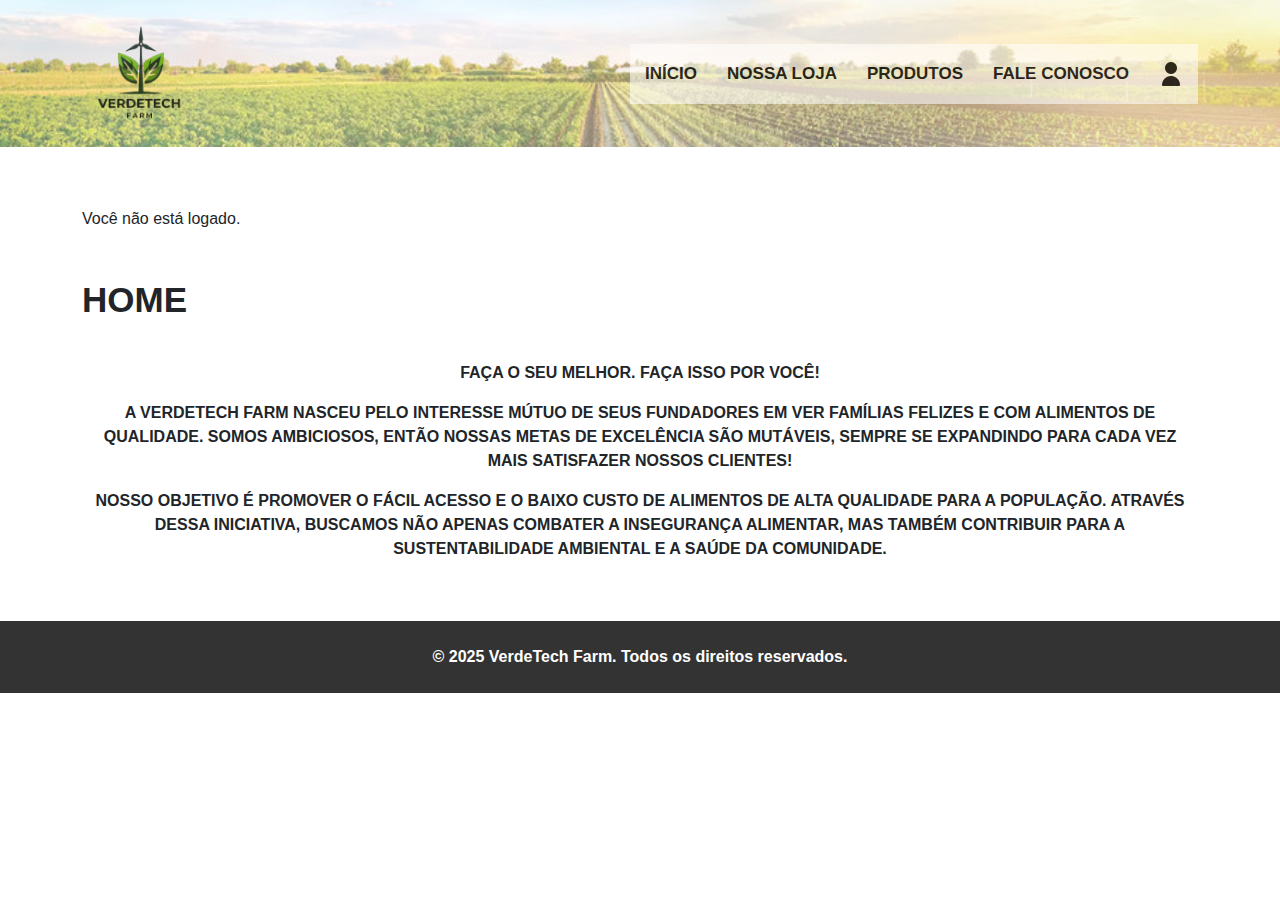
<file: pages/index.html>
<!DOCTYPE html>
<html lang="pt-br">
<head>
    <meta charset="UTF-8">
    <link href="../src/css/bootstrap.min.css" rel="stylesheet">
    <script src="../src/js/bootstrap.bundle.min.js"></script>
    <link rel="stylesheet" href="../src/css/style.css">

    <title>VerdeTech Farm - Home</title>
    <link rel="icon" href="../src/img/logo.ico" type="image/x-icon">
</head>
<body>
    <header>
        <div id="header"></div> <!-- Inclui o header através do JavaScript -->
    </header> 

    <main>
        <section class="container">
            <div class="d-flex align-items-center mb-5">
                <p class="mr-2 mb-0" id="nomeUsuario"></p>
                <button id="logout" class="btn-logout" style="display: none;">Sair</button>       
            </div>
            <h1>HOME</h1>
            <div class="text-center">
                <p>
                    <b>
                        Faça o seu melhor. Faça isso por você!
                    </b>
                </p>
                <p>
                    <b>
                        A VerdeTech Farm nasceu pelo interesse mútuo de seus fundadores em ver famílias felizes e com alimentos de qualidade. somos ambiciosos, então nossas metas de excelência são mutáveis, sempre se expandindo para cada vez mais satisfazer nossos clientes!
                    </b>
                </p>
                <p>
                    <b>
                        Nosso objetivo é promover o fácil acesso e o baixo custo de alimentos de alta qualidade para a população. através dessa iniciativa, buscamos não apenas combater a insegurança alimentar, mas também contribuir para a sustentabilidade ambiental e a saúde da comunidade.
                    </b>
                </p>
            </div>
        </section>
    </main>

    <footer>
        <div id="footer"></div> <!-- Inclui o footer através do JavaScript -->
    </footer>

    <script>
        document.addEventListener('DOMContentLoaded', () => {
            const nomeUsuario = document.getElementById('nomeUsuario');
            const logoutBtn = document.getElementById('logout');

            // Verifica se existe um usuário logado no sessionStorage
            const usuarioLogado = JSON.parse(sessionStorage.getItem('usuarioLogado'));

            if (usuarioLogado) {
                // Se o usuário estiver logado, exibe o nome e o botão de logout
                nomeUsuario.textContent = `Bem-vindo(a), ${usuarioLogado.nome}!`;
                logoutBtn.style.display = 'block'; // Torna o botão de logout visível
            } else {
                // Se não houver usuário logado, o botão não aparece
                nomeUsuario.textContent = 'Você não está logado.';
                logoutBtn.style.display = 'none'; // Oculta o botão de logout
            }
            
            // Adiciona a funcionalidade de logout
            logoutBtn.addEventListener('click', () => {
                sessionStorage.removeItem('usuarioLogado'); // Remove o usuário da sessão
                alert('Você saiu da sua conta.');
                window.location.href = 'login.html'; // Redireciona para a página de login
            });
        });
    </script>

    <script src="../src/js/include.js"></script>
</body>

</html>
</file>
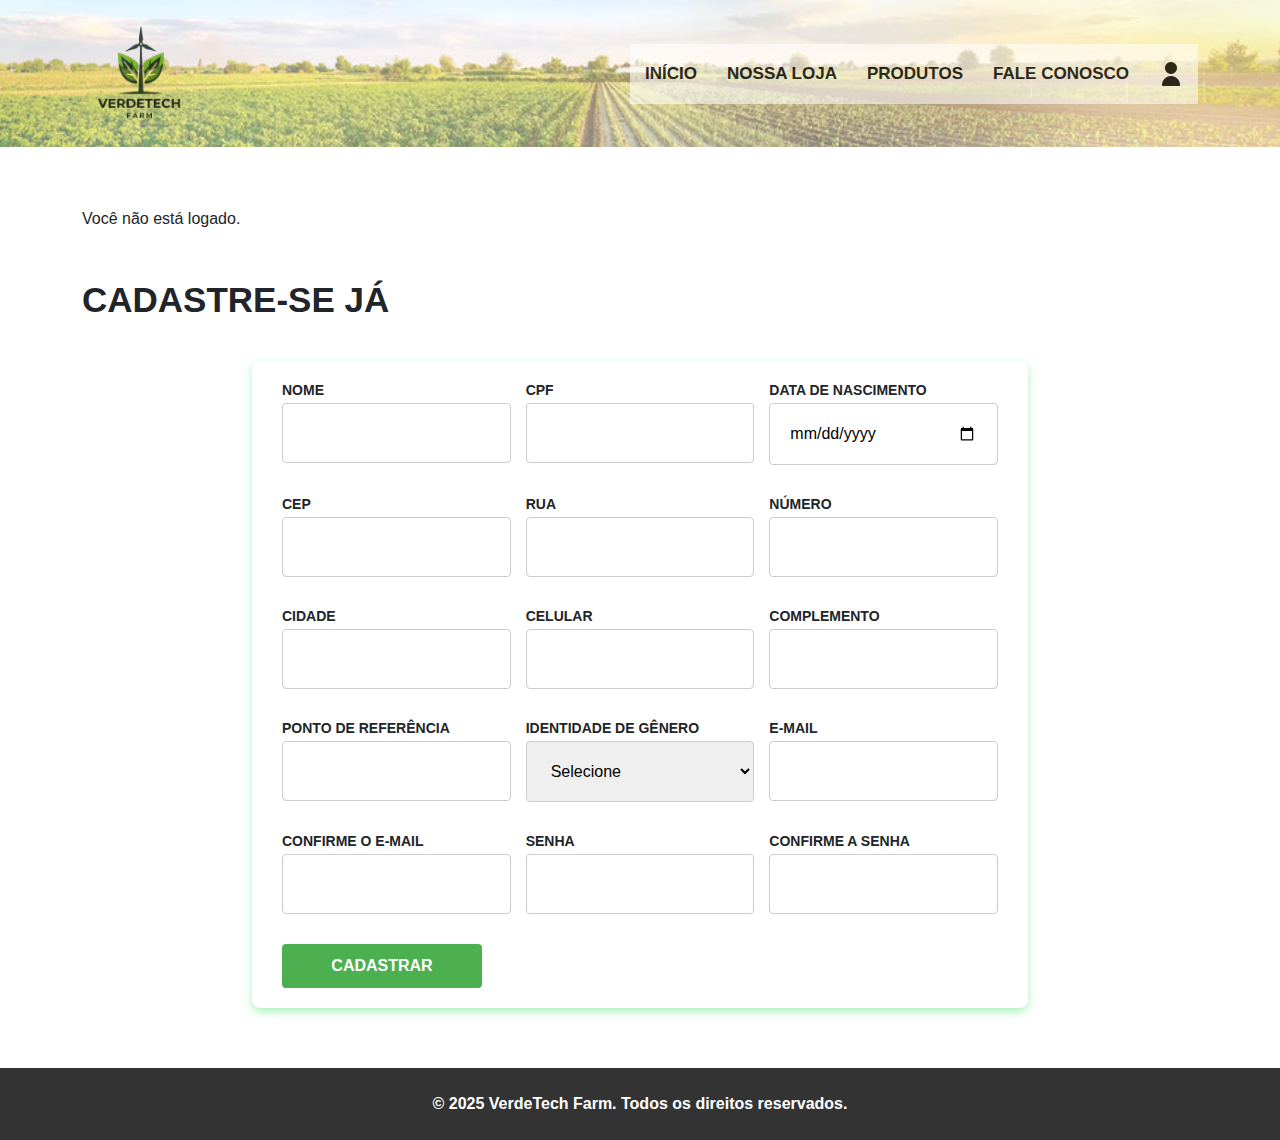
<file: pages/cadastro.html>
<!DOCTYPE html>
<html lang="pt-br">
<head>
    <meta charset="UTF-8">
    <link href="../src/css/bootstrap.min.css" rel="stylesheet">
    <script src="../src/js/bootstrap.bundle.min.js"></script>
    <link rel="stylesheet" href="../src/css/style.css">

    <title>VerdeTech Farm - Cadastro</title>
    <link rel="icon" href="../src/img/logo.ico" type="image/x-icon">
</head>
<body>
    <header>
        <div id="header"></div> <!-- Inclui o header através do JavaScript -->
    </header> 

    <main>
        <section class="container">
            <div class="d-flex align-items-center mb-5">
                <p class="mr-2 mb-0" id="nomeUsuario"></p>
                <button id="logout" class="btn-logout">Sair</button>
            </div>

            <h2>
                CADASTRE-SE JÁ
            </h2>
            <div class="cadastro container justify-content-center">
                <form action="/cadastro" method="POST">
                    <div class="form-group">
                        <label for="nome">NOME</label>
                        <input type="text" id="nome" name="nome" required>
                    </div>
                    <div class="form-group">
                        <label for="cpf">CPF</label>
                        <input type="text" id="cpf" name="cpf" required>
                    </div>
                    <div class="form-group">
                        <label for="data_nascimento">DATA DE NASCIMENTO</label>
                        <input type="date" id="data_nascimento" name="data_nascimento" required>
                    </div>
                    <div class="form-group">
                        <label for="cep">CEP</label>
                        <input type="text" id="cep" name="cep" required>
                    </div>
                    <div class="form-group">
                        <label for="rua">RUA</label>
                        <input type="text" id="rua" name="rua" required>
                    </div>
                    <div class="form-group">
                        <label for="numero">NÚMERO</label>
                        <input type="text" id="numero" name="numero" required>
                    </div>
                    <div class="form-group">
                        <label for="cidade">CIDADE</label>
                        <input type="text" id="cidade" name="cidade" required>
                    </div>
                    <div class="form-group">
                        <label for="celular">CELULAR</label>
                        <input type="text" id="celular" name="celular" required>
                    </div>
                    <div class="form-group">
                        <label for="complemento">COMPLEMENTO</label>
                        <input type="text" id="complemento" name="complemento">
                    </div>
                    <div class="form-group">
                        <label for="ponto_referencia">PONTO DE REFERÊNCIA</label>
                        <input type="text" id="ponto_referencia" name="ponto_referencia">
                    </div>
                    <div class="form-group">
                        <label for="genero">IDENTIDADE DE GÊNERO</label>
                        <select id="genero" name="genero" required>
                            <option value="">Selecione</option>
                            <option value="masculino">Masculino</option>
                            <option value="feminino">Feminino</option>
                            <option value="nao-binario">Não-binário</option>
                            <option value="outro">Outro</option>
                            <option value="prefiro-nao-dizer">Prefiro não dizer</option>
                        </select>
                    </div>
                    <div class="form-group">
                        <label for="email">E-MAIL</label>
                        <input type="email" id="email" name="email" required>
                    </div>
                    <div class="form-group">
                        <label for="confirme_email">CONFIRME O E-MAIL</label>
                        <input type="email" id="confirme_email" name="confirme_email" required>
                    </div>
                    <div class="form-group">
                        <label for="senha">SENHA</label>
                        <input type="password" id="senha" name="senha" required>
                    </div>
                    <div class="form-group">
                        <label for="confirme_senha">CONFIRME A SENHA</label>
                        <input type="password" id="confirme_senha" name="confirme_senha" required>
                    </div>      
                        <button class="btn" type="submit">
                            <b>CADASTRAR</b>
                        </button>
                    </div>
                </form>
            </div>
        </section>
    </main>

    <footer>
        <div id="footer"></div> <!-- Inclui o footer através do JavaScript -->
    </footer>
    
    <script>
        document.addEventListener('DOMContentLoaded', () => {
        const form = document.querySelector('form');

        function validarCadastro() {
            const email = document.getElementById('email').value.trim();
            const confirmeEmail = document.getElementById('confirme_email').value.trim();
            const senha = document.getElementById('senha').value.trim();
            const confirmeSenha = document.getElementById('confirme_senha').value.trim();

            if (email !== confirmeEmail) {
                alert('Os e-mails não coincidem.');
                return false;
            }

            if (senha !== confirmeSenha) {
                alert('As senhas não coincidem.');
                return false;
            }

            return true;
        }

        function salvarCadastro() {
            const nome = document.getElementById('nome').value.trim();
            const cpf = document.getElementById('cpf').value.trim();
            const dataNascimento = document.getElementById('data_nascimento').value;
            const cep = document.getElementById('cep').value.trim();
            const rua = document.getElementById('rua').value.trim();
            const numero = document.getElementById('numero').value.trim();
            const cidade = document.getElementById('cidade').value.trim();
            const celular = document.getElementById('celular').value.trim();
            const complemento = document.getElementById('complemento').value.trim();
            const pontoReferencia = document.getElementById('ponto_referencia').value.trim();
            const genero = document.getElementById('genero').value;
            const email = document.getElementById('email').value.trim();
            const senha = document.getElementById('senha').value.trim();

            const usuario = {
                nome,
                cpf,
                dataNascimento,
                cep,
                rua,
                numero,
                cidade,
                celular,
                complemento,
                pontoReferencia,
                genero,
                email,
                senha, // Adiciona a senha para autenticação
            };

            // Verificar se o CPF ou e-mail já está cadastrado
            const usuarios = JSON.parse(sessionStorage.getItem('usuarios')) || [];
            if (usuarios.some(u => u.cpf === cpf)) {
                alert('Este CPF já está cadastrado.');
                return false;
            }
            if (usuarios.some(u => u.email === email)) {
                alert('Este e-mail já está cadastrado.');
                return false;
            }

            // Salvar novo usuário
            usuarios.push(usuario);
            sessionStorage.setItem('usuarios', JSON.stringify(usuarios));
            alert('Cadastro realizado com sucesso!');
            return true;
        }

        form.addEventListener('submit', (event) => {
            event.preventDefault();

            if (validarCadastro()) {
                if (salvarCadastro()) {
                    form.reset();
                    window.location.href = 'login.html';
                }
            }
        });
    });

    document.addEventListener('DOMContentLoaded', () => {
        const nomeUsuario = document.getElementById('nomeUsuario');
        const logoutBtn = document.getElementById('logout');

        // Verifica se existe um usuário logado no sessionStorage
        const usuarioLogado = JSON.parse(sessionStorage.getItem('usuarioLogado'));

        if (usuarioLogado) {
            // Se o usuário estiver logado, exibe o nome e o botão de logout
            nomeUsuario.textContent = `Bem-vindo(a), ${usuarioLogado.nome}!`;
            logoutBtn.style.display = 'block'; // Torna o botão de logout visível
        } else {
            // Se não houver usuário logado, o botão não aparece
            nomeUsuario.textContent = 'Você não está logado.';
            logoutBtn.style.display = 'none'; // Oculta o botão de logout
        }
        
        // Adiciona a funcionalidade de logout
        logoutBtn.addEventListener('click', () => {
            sessionStorage.removeItem('usuarioLogado'); // Remove o usuário da sessão
            alert('Você saiu da sua conta.');
            window.location.href = 'login.html'; // Redireciona para a página de login
        });
    });

    </script>

    <script src="../src/js/include.js"></script>    
</body>
</html>
</file>
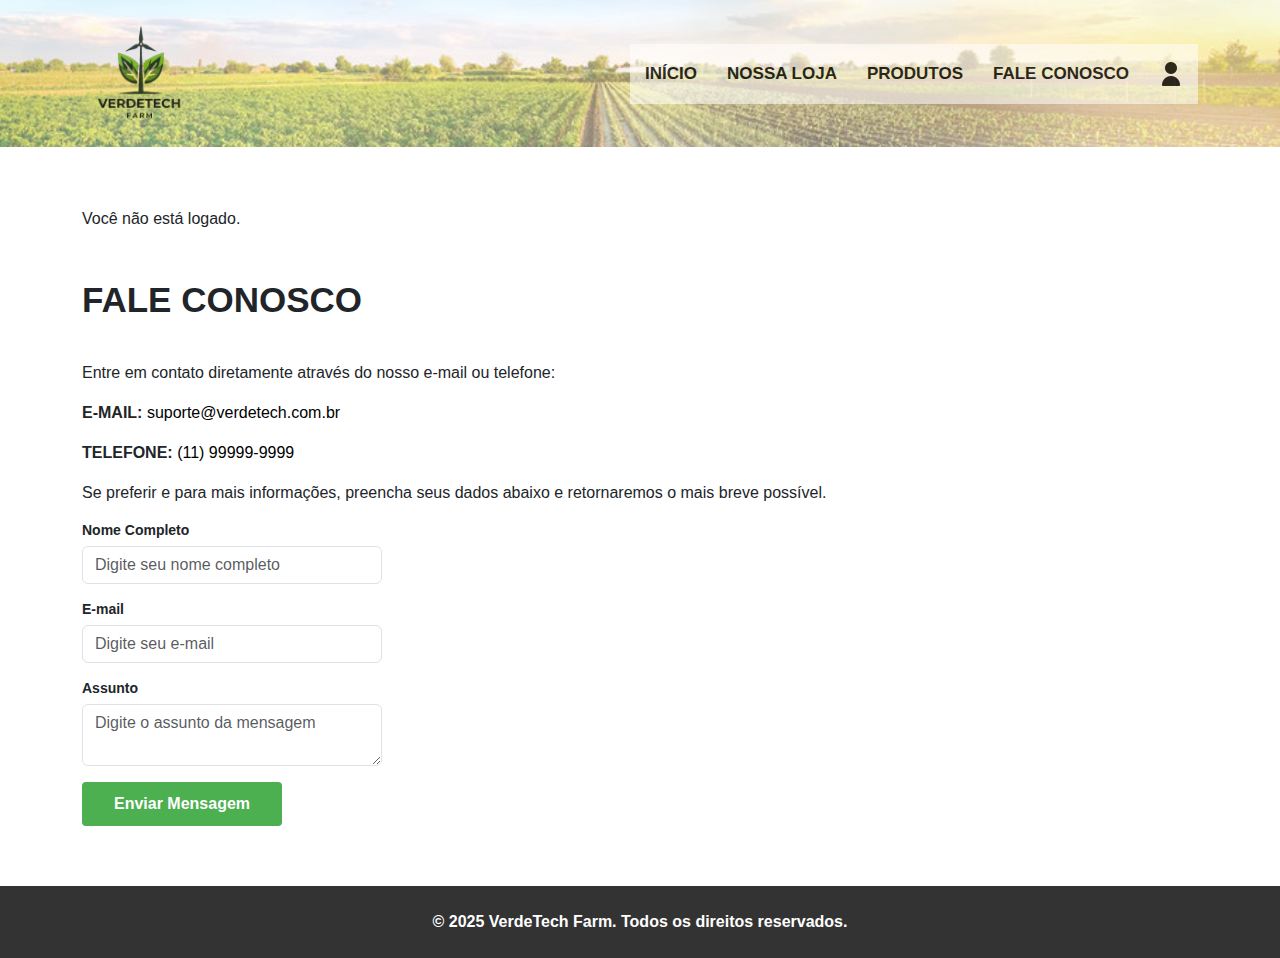
<file: pages/contato.html>
<!DOCTYPE html>
<html lang="pt-br">
<head>
    <meta charset="UTF-8" />
    <link href="../src/css/bootstrap.min.css" rel="stylesheet" />
    <script src="../src/js/bootstrap.bundle.min.js"></script>
    <link rel="stylesheet" href="../src/css/style.css" />

    <title>VerdeTech Farm - Contato</title>
    <link rel="icon" href="../src/img/logo.ico" type="image/x-icon" />
</head>
<body>
    <header>
        <div id="header"></div>
    </header>

    <main>
        <section>
            <div class="container">
                <div class="d-flex align-items-center mb-5">
                    <p class="mr-2 mb-0" id="nomeUsuario"></p>
                    <button id="logout" class="btn-logout">Sair</button>
                </div>

                <h2>FALE CONOSCO</h2>

                <p>
                    Entre em contato diretamente através do nosso e-mail ou telefone:
                </p>
                <p>
                    <b>E-mail:</b>
                    <a href="mailto:suporte@verdetech.com.br" target="_blank">suporte@verdetech.com.br</a>
                </p>
                <p>
                    <b>Telefone:</b> <a href="tel:+5511999999999">(11) 99999-9999</a>
                </p>
                <p>
                    Se preferir e para mais informações, preencha seus dados abaixo e retornaremos o mais breve possível. 
                </p>
                <!-- Alerta de sucesso oculto -->
                <div id="sucesso-alerta" class="alert alert-success d-none" role="alert">
                    Mensagem preenchida com sucesso!
                </div>

                <form class="contato-form">
                    <div class="mb-3">
                        <label for="nome" class="form-label">Nome Completo</label>
                        <input type="text" class="form-control" id="nome" placeholder="Digite seu nome completo" required>
                    </div>

                    <div class="mb-3">
                        <label for="email" class="form-label">E-mail</label>
                        <input type="email" class="form-control" id="email" placeholder="Digite seu e-mail" required>
                    </div>

                    <div class="mb-3">
                        <label for="assunto" class="form-label">Assunto</label>
                        <textarea class="form-control" id="assunto" placeholder="Digite o assunto da mensagem" required></textarea>
                    </div>
                    <button type="submit" class="btn btn-success">Enviar Mensagem</button>
                </form>

            </div>
        </section>
    </main>

    <footer>
        <div id="footer"></div>
    </footer>

    <script>
        document.addEventListener("DOMContentLoaded", () => {
            const nomeUsuario = document.getElementById("nomeUsuario");
            const logoutBtn = document.getElementById("logout");

            // Verifica se há usuário logado na sessão
            const usuarioLogado = JSON.parse(sessionStorage.getItem("usuarioLogado"));

            if (usuarioLogado) {
                nomeUsuario.textContent = `Bem-vindo(a), ${usuarioLogado.nome}!`;
                logoutBtn.style.display = "block";
            } else {
                nomeUsuario.textContent = "Você não está logado.";
                logoutBtn.style.display = "none";
            }

            // Função de logout
            logoutBtn.addEventListener("click", () => {
                sessionStorage.removeItem("usuarioLogado");
                alert("Você saiu da sua conta.");
                window.location.href = "login.html";
            });

            // Script para mostrar alerta ao digitar o assunto
            document.getElementById("assunto").addEventListener("input", function() {
                let alerta = document.getElementById("sucesso-alerta");
                if (this.value.trim().length > 0) {
                    alerta.classList.remove("d-none");
                } else {
                    alerta.classList.add("d-none");
                }
            });
        });
    </script>

    <script src="../src/js/include.js"></script>
</body>
</html>
</file>
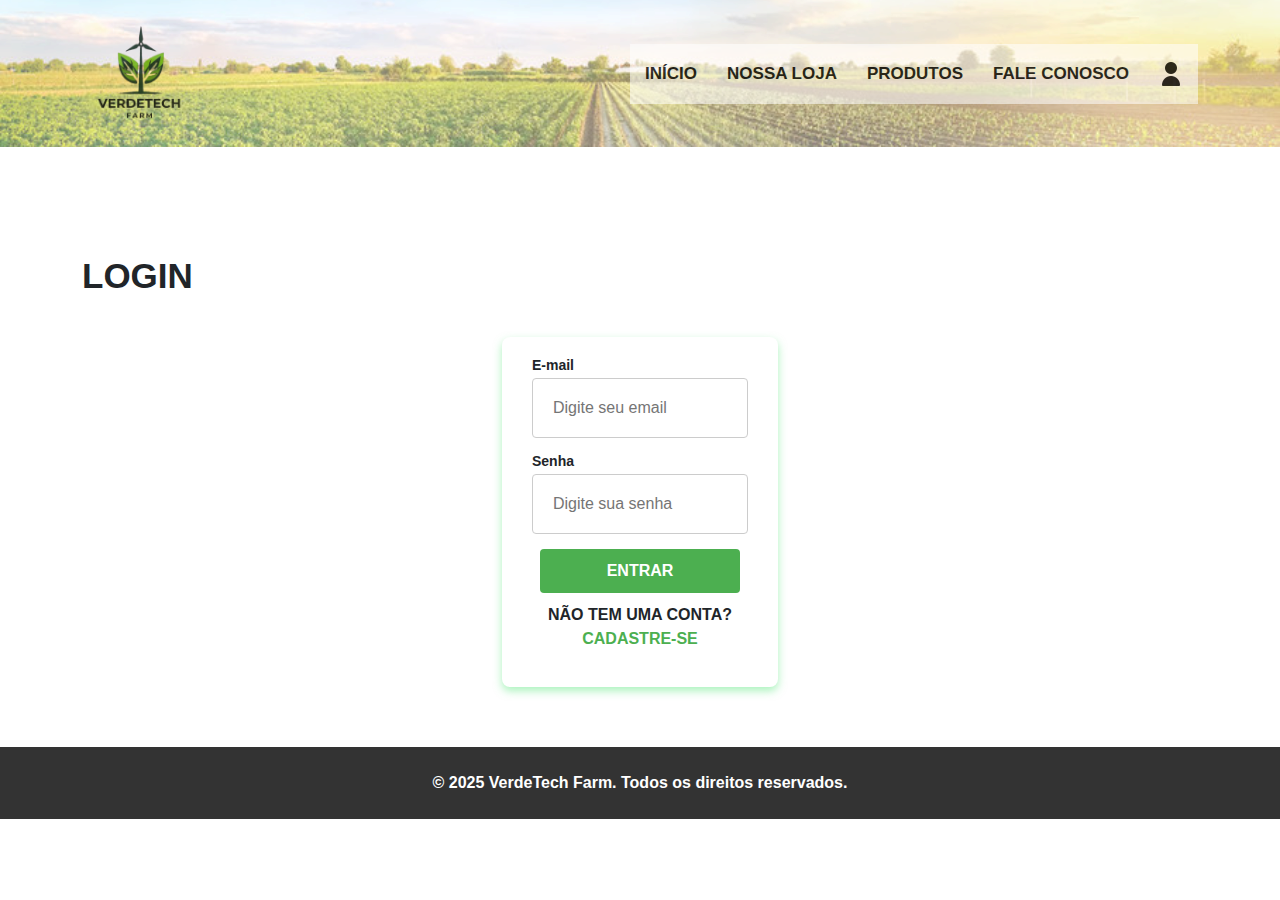
<file: pages/login.html>
<!DOCTYPE html>
<html lang="pt-br">
<head>
    <meta charset="UTF-8">
    <link href="../src/css/bootstrap.min.css" rel="stylesheet">
    <script src="../src/js/bootstrap.bundle.min.js"></script>
    <link rel="stylesheet" href="../src/css/style.css">

    <title>VerdeTech Farm - Login</title>
    <link rel="icon" href="../src/img/logo.ico" type="image/x-icon">
</head>
<body>
    <header>
        <div id="header"></div> <!-- Inclui o header através do JavaScript -->
    </header> 

    <main>
        <section class="container">
            <div class="justify-content-center align-items-center">
                <div class="d-flex align-items-center mb-5">
                    <p class="mr-2 mb-0" id="nomeUsuario"></p>
                    <button id="logout" class="btn-logout" style="display: none;">Sair</button>       
                </div>
                <h2>LOGIN</h2>

                <div class="login container justify-content-center">
                    <form action="#" method="POST">
                        <div class="form-group">
                            <label for="email">E-mail</label>
                            <input type="email" id="email" name="email" placeholder="Digite seu email" required>
                        </div>
                        <div class="form-group">
                            <label for="senha">Senha</label>
                            <input type="password" id="senha" name="senha" placeholder="Digite sua senha" required>
                        </div>
                        <div class="d-flex justify-content-center">
                            <button class="btn" type="submit"><b>Entrar</b></button>
                        </div>
                        <div class="link">
                            <b><p>Não tem uma conta? <a href="cadastro.html">Cadastre-se</a></p></b>
                        </div>
                    </form>
                </div>
            </div>
        </section>
    </main>

    <footer>
        <div id="footer"></div> <!-- Inclui o footer através do JavaScript -->
    </footer>

    <script>
        document.addEventListener('DOMContentLoaded', () => {
            const form = document.querySelector('form');
            const statusLogin = document.getElementById('statusLogin');
            const logoutButton = document.getElementById('logout'); // Corrigido o ID
            const nomeUsuario = document.getElementById('nomeUsuario'); // Exibir o nome do usuário logado

            // Função de validação de login
            function validarLogin(email, senha) {
                const usuarios = JSON.parse(sessionStorage.getItem('usuarios')) || [];
                return usuarios.find(u => u.email === email && u.senha === senha) || null;
            }

            // Verificar se já existe um usuário logado
            const usuarioLogado = JSON.parse(sessionStorage.getItem('usuarioLogado'));
            if (usuarioLogado) {
                if (statusLogin) {
                    statusLogin.textContent = `Você está logado como ${usuarioLogado.nome}.`;
                    statusLogin.style.display = 'block';
                }
                if (nomeUsuario) {
                    nomeUsuario.textContent = usuarioLogado.nome;
                }
                if (logoutButton) {
                    logoutButton.style.display = 'inline-block';
                }
            }

            // Evento de logout com verificação para evitar erro
            if (logoutButton) {
                logoutButton.addEventListener('click', () => {
                    sessionStorage.removeItem('usuarioLogado'); // Remove o usuário da sessão
                    alert('Você foi deslogado!');
                    window.location.href = 'login.html'; // Redireciona para login
                });
            }

            // Evento de submit do formulário de login
            if (form) {
                form.addEventListener('submit', (event) => {
                    event.preventDefault();

                    const email = document.getElementById('email').value.trim();
                    const senha = document.getElementById('senha').value.trim();

                    const usuario = validarLogin(email, senha);

                    if (usuario) {
                        alert(`Bem-vindo(a), ${usuario.nome}!`);
                        sessionStorage.setItem('usuarioLogado', JSON.stringify(usuario));
                        window.location.href = 'index.html'; // Redireciona para a página inicial
                    } else {
                        alert('E-mail ou senha inválidos. Tente novamente.');
                    }
                });
            }
        });

    </script>
    
    <script src="../src/js/include.js"></script>
</body>
</html>
</file>
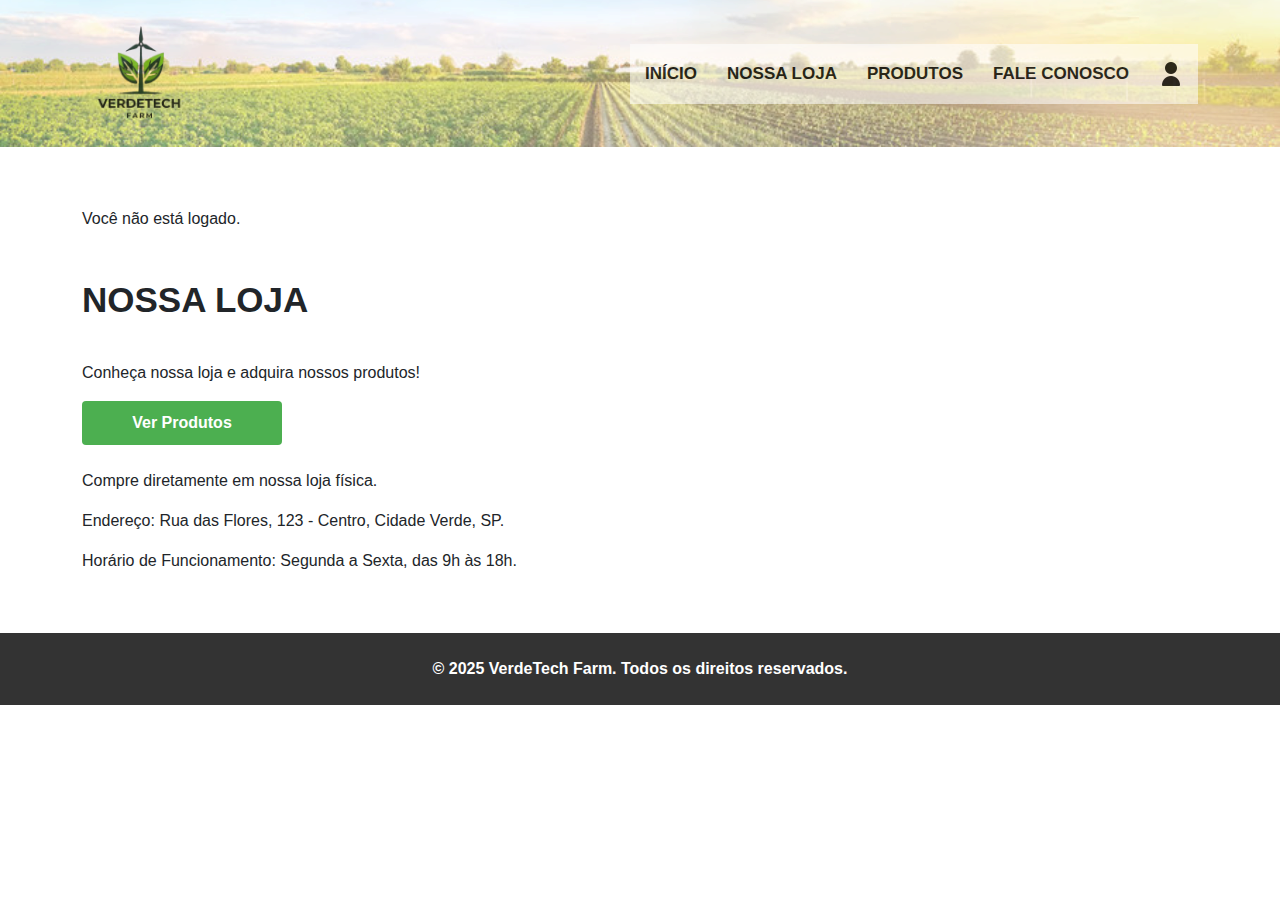
<file: pages/nossa-loja.html>
<!DOCTYPE html>
<html lang="pt-br">
<head>
    <meta charset="UTF-8">
    <link href="../src/css/bootstrap.min.css" rel="stylesheet">
    <script src="../src/js/bootstrap.bundle.min.js"></script>
    <link rel="stylesheet" href="../src/css/style.css">

    <title>VerdeTech Farm - Nossa Loja</title>
    <link rel="icon" href="../src/img/logo.ico" type="image/x-icon">
</head>
<body>
    <header>
        <div id="header"></div> <!-- Inclui o header através do JavaScript -->
    </header> 

    <main>
        <section class="container">
            <div class="d-flex align-items-center mb-5">
                <p class="mr-2 mb-0" id="nomeUsuario"></p>
                <button id="logout" class="btn-logout" style="display: none;">Sair</button>       
            </div>
            <h1>
                NOSSA LOJA
            </h1>
            <div>
                <p>Conheça nossa loja e adquira nossos produtos!</p>
                <a href="produtos.html" class="btn btn-primary">Ver Produtos</a>
                <div class="mt-4">
                    <p>
                        Compre diretamente em nossa loja física.
                    </p>
                    <p>
                        Endereço: Rua das Flores, 123 - Centro, Cidade Verde, SP.
                    </p>
                    <p>
                        Horário de Funcionamento: Segunda a Sexta, das 9h às 18h.
                    </p>
                </div>
            </div>
        </section>
    </main>

    <footer>
        <div id="footer"></div> <!-- Inclui o footer através do JavaScript -->
    </footer>

    <script>
        document.addEventListener('DOMContentLoaded', () => {
            const nomeUsuario = document.getElementById('nomeUsuario');
            const logoutBtn = document.getElementById('logout');

            // Verifica se existe um usuário logado no sessionStorage
            const usuarioLogado = JSON.parse(sessionStorage.getItem('usuarioLogado'));

            if (usuarioLogado) {
                // Se o usuário estiver logado, exibe o nome e o botão de logout
                nomeUsuario.textContent = `Bem-vindo(a), ${usuarioLogado.nome}!`;
                logoutBtn.style.display = 'block'; // Torna o botão de logout visível
            } else {
                // Se não houver usuário logado, o botão não aparece
                nomeUsuario.textContent = 'Você não está logado.';
                logoutBtn.style.display = 'none'; // Oculta o botão de logout
            }
            
            // Adiciona a funcionalidade de logout
            logoutBtn.addEventListener('click', () => {
                sessionStorage.removeItem('usuarioLogado'); // Remove o usuário da sessão
                alert('Você saiu da sua conta.');
                window.location.href = 'login.html'; // Redireciona para a página de login
            });
        });
    </script>

    <script src="../src/js/include.js"></script>
</body>

</html>
</file>
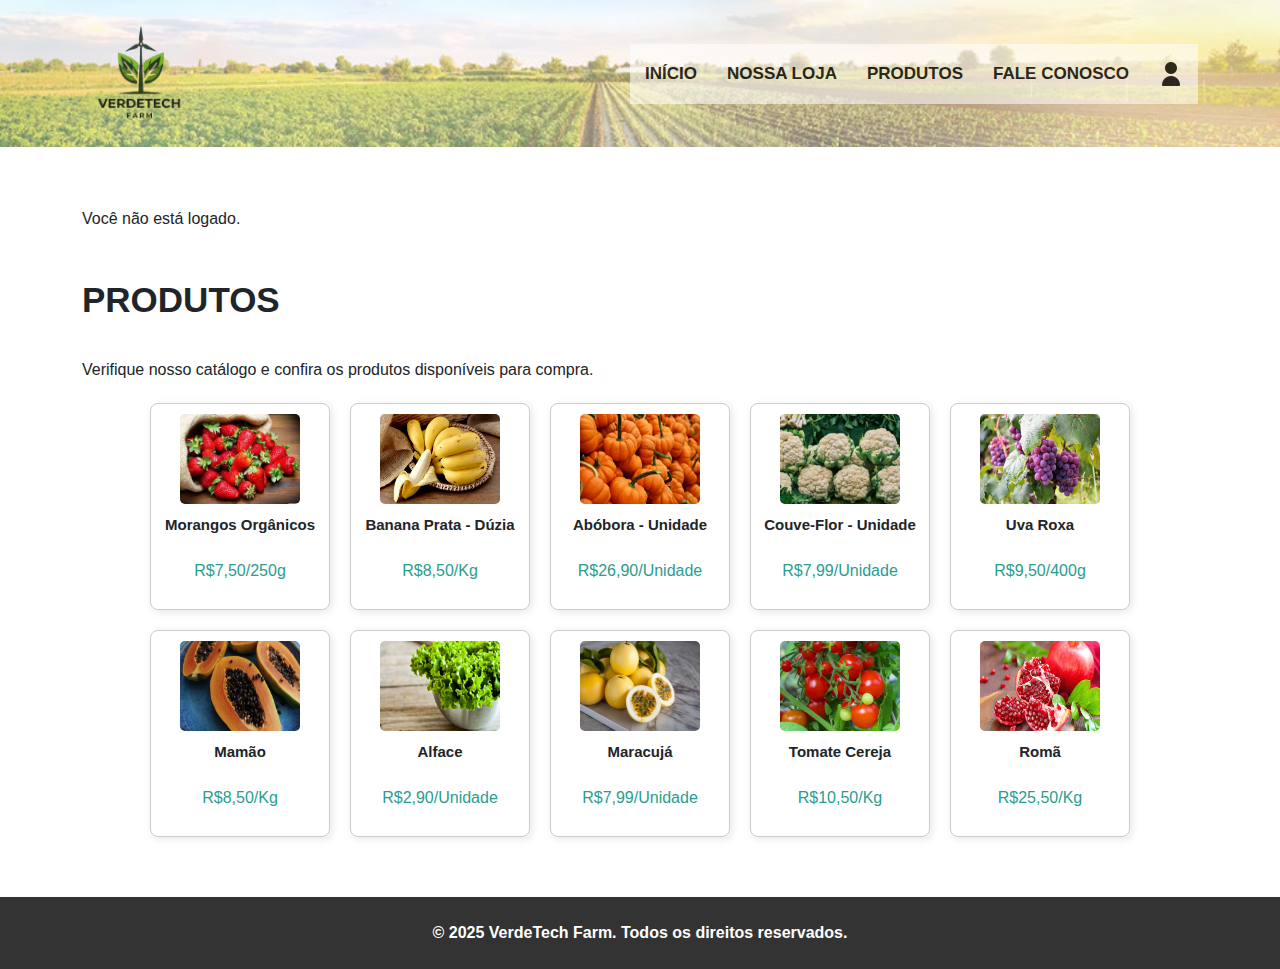
<file: pages/produtos.html>
<!DOCTYPE html>
<html lang="pt-br">
<head>
    <meta charset="UTF-8">
    <link href="../src/css/bootstrap.min.css" rel="stylesheet">
    <script src="../src/js/bootstrap.bundle.min.js"></script>
    <link rel="stylesheet" href="../src/css/style.css">

    <title>VerdeTech Farm - Produtos</title>
    <link rel="icon" href="../src/img/logo.ico" type="image/x-icon">
</head>
<body>
    <header>
        <div id="header"></div> <!-- Inclui o header através do JavaScript -->
    </header> 
    
    <main>
        <section class="container">
            <div class="d-flex align-items-center mb-5">
                <p class="mr-2 mb-0" id="nomeUsuario"></p>
                <button id="logout" class="btn-logout" style="display: none;">Sair</button>       
            </div>
            <h2>
                PRODUTOS
            </h2>
            <span class="d-block mb-4">
                Verifique nosso catálogo e confira os produtos disponíveis para compra.
            </span>
            <div class="product-list row justify-content-center">
                <div class="product-item col-md-4">
                    <img src="../src/img/morango.jpeg" alt="Morangos Orgânicos">
                    <p class="product-name">Morangos Orgânicos</p>
                    <p class="product-price">R$7,50/250g</p>
                </div>
                <div class="product-item col-md-4">
                    <img src="../src/img/banana.jpg" alt="Banana Prata">
                    <p class="product-name">Banana Prata - Dúzia</p>
                    <p class="product-price">R$8,50/Kg</p>
                </div>
                <div class="product-item col-md-4">
                    <img src="../src/img/abobora.jpg" alt="Abóbora">
                    <p class="product-name">Abóbora - Unidade</p>
                    <p class="product-price">R$26,90/Unidade</p>
                </div>
                <div class="product-item col-md-4">
                    <img src="../src/img/couve-flor.jpg" alt="Couve-Flor">
                    <p class="product-name">Couve-Flor - Unidade</p>
                    <p class="product-price">R$7,99/Unidade</p>
                </div>
                <div class="product-item col-md-4">
                    <img src="../src/img/uva.jpg" alt="Uva Roxa">
                    <p class="product-name">Uva Roxa</p>
                    <p class="product-price">R$9,50/400g</p>
                </div>
                <div class="product-item col-md-4">
                    <img src="../src/img/mamao.jpg" alt="Mamão">
                    <p class="product-name">Mamão</p>
                    <p class="product-price">R$8,50/Kg</p>
                </div>
                <div class="product-item col-md-4">
                    <img src="../src/img/alface.jpg" alt="Alface">
                    <p class="product-name">Alface</p>
                    <p class="product-price">R$2,90/Unidade</p>
                </div>
                <div class="product-item col-md-4">
                    <img src="../src/img/maracuja.jpg" alt="Maracujá">
                    <p class="product-name">Maracujá</p>
                    <p class="product-price">R$7,99/Unidade</p>
                </div>
                <div class="product-item col-md-4">
                    <img src="../src/img/tomate-cereja.jpg" alt="Tomate Cereja">
                    <p class="product-name">Tomate Cereja</p>
                    <p class="product-price">R$10,50/Kg</p>
                </div>
                <div class="product-item col-md-4">
                    <img src="../src/img/roma.jpg" alt="Romã">
                    <p class="product-name">Romã</p>
                    <p class="product-price">R$25,50/Kg</p>
                </div>
            </div>
        </section>
    </main>

    <footer>
        <div id="footer"></div> <!-- Inclui o footer através do JavaScript -->
    </footer>
    
    <script>
        document.addEventListener('DOMContentLoaded', () => {
            const nomeUsuario = document.getElementById('nomeUsuario');
            const logoutBtn = document.getElementById('logout');

            // Verifica se existe um usuário logado no sessionStorage
            const usuarioLogado = JSON.parse(sessionStorage.getItem('usuarioLogado'));

            if (usuarioLogado) {
                // Se o usuário estiver logado, exibe o nome e o botão de logout
                nomeUsuario.textContent = `Bem-vindo(a), ${usuarioLogado.nome}!`;
                logoutBtn.style.display = 'block'; // Torna o botão de logout visível
            } else {
                // Se não houver usuário logado, o botão não aparece
                nomeUsuario.textContent = 'Você não está logado.';
                logoutBtn.style.display = 'none'; // Oculta o botão de logout
            }
            
            // Adiciona a funcionalidade de logout
            logoutBtn.addEventListener('click', () => {
                sessionStorage.removeItem('usuarioLogado'); // Remove o usuário da sessão
                alert('Você saiu da sua conta.');
                window.location.href = 'login.html'; // Redireciona para a página de login
            });
        });
    </script>
    

    <script src="../src/js/include.js"></script> 
</body>
</html>
</file>
<file: src/css/style.css>
/* ====== Estrutura ====== */

body{
	font: 16px Arial, Helvetica, sans-serif;
}

main {
    margin: 60px 0;
}

/* main::before {
    content: "";
    position: absolute;
    top: 0;
    left: 0;
    right: 0;
    bottom: 0;
    background-image: url(../img/fundo_main.jpg);
    background-size: cover;
    background-position: right center;
    opacity: 0.5;
    z-index: -999;
} */

/* ====== Cabeçalho ====== */

header {
    position: relative;
    z-index: 1;
}

header::before {
    content: "";
    position: absolute;
    top: 0;
    left: 0;
    right: 0;
    bottom: 0;
    background-image: url(../img/fundoagro.jpg);
    background-size: cover;
    background-position: right center;
    opacity: 0.4;
    z-index: -1;
}

header .logo img {
    max-height: 115px;
}

nav {
    display: flex;
    justify-content: flex-end;
}


nav ul {
    display: inline-flex;
    margin: 0;
    height: 60px;
    width: 100%;
    padding: 0;
    background: rgba(255, 255, 255, 0.7);  
}

nav ul li {
    margin: 0 15px;
    list-style: none;
}

nav ul li a {
    color: #000000;
	text-decoration: none;
    font-size: 17px;
	font-weight: 700;
    padding: 12px 0;
}

nav, a:hover {
    transition: all;
    opacity: 0.8;
}

nav, a:active {
    color: #b96c13;
}

/* Rodapé */

footer {
    position: relative;
    z-index: 1;
    left: 0;
    bottom: 0;
    width: 100%;
    background-color: #333333;
    color: #fff;
    text-align: center;
    font-weight: 700;
}

.p footer {
    margin: 0;
}

/* ====== Login ====== */

.login {
    width: 300px;
}

.login label {
    display: block;
}

.login .link {
    text-align: center;
    margin-top: 10px;
}

.login .link a {
    color: #4CAF50;
    text-decoration: none;
}

.login .link a:hover {
    text-decoration: underline;
}

.btn-logout {
    width: 50px;
    padding: 6px;
    background-color: #4CAF50;
    color: #fff;
    border: none;
    border-radius: 4px;
    font-size: 16px;
    cursor: pointer;
    font-weight: bold;
    margin-left: 15px;
}

.btn-logout:hover {
    background-color: #45a049;
}

/* ====== Cadastro ====== */

.cadastro {
    max-width: 800px;
}

.cadastro form {
    display: grid;
    grid-template-columns: repeat(3, 1fr);
    gap: 15px;
}   

.form-group select {
    width: 100%;
    padding: 20px;
    margin-bottom: 15px;
    border: 1px solid #ccc;
    border-radius: 4px;
}

/* ===== Contato ===== */

.contato-form {
    width: 300px;
    border: 0;
    box-shadow: none;
    padding: 0;
}


/* ===== Produtos ===== */

/* Lista de Produtos */
.product-list {
    gap: 20px;
}

.product-item {
    border: 1px solid #ccc;
    border-radius: 8px;
    padding: 10px;
    width: 180px;
    text-align: center;
    box-shadow: 2px 2px 8px rgba(0, 0, 0, 0.1);
}

.product-item img {
    max-width: 120px;
    height: 90px;
    border-radius: 5px;
}

.product-name {
    font-weight: bold;
    margin-top: 10px;
    font-size: 15px;
    margin-bottom: 0;
    height: 40px;
}

.product-price {
    color: #2a9d8f;
    margin-top: 5px;
}

/* ====== Default ===== */

a {
    text-decoration: none;
    color: #000000;
    opacity: 0.7s;
}

b {
    text-transform: uppercase;
}
p {
    line-height: 1.5;
}

h1, h2, h3, h4, h5 {
    margin-bottom: 40px;
    font-size: 35px;
    font-weight: bold;
}

.btn {
    width: 200px;
    padding: 10px;
    background-color: #4CAF50;
    color: #fff;
    border: none;
    border-radius: 4px;
    font-size: 16px;
    cursor: pointer;
    font-weight: bold;
}

.btn:hover {
    background-color: #45a049 !important;
    color: #fff;
}

form {
    padding: 20px 30px;
    border-radius: 8px;
    box-shadow: 0 4px 8px rgba(87, 231, 123, 0.5);
}

form label {
    font-weight: bold;
    margin-bottom: 5px;
    font-size: 14px;
}

form input {
    width: 100%;
    padding: 20px;
    margin-bottom: 15px;
    border: 1px solid #ccc;
    border-radius: 4px;
}
</file>
